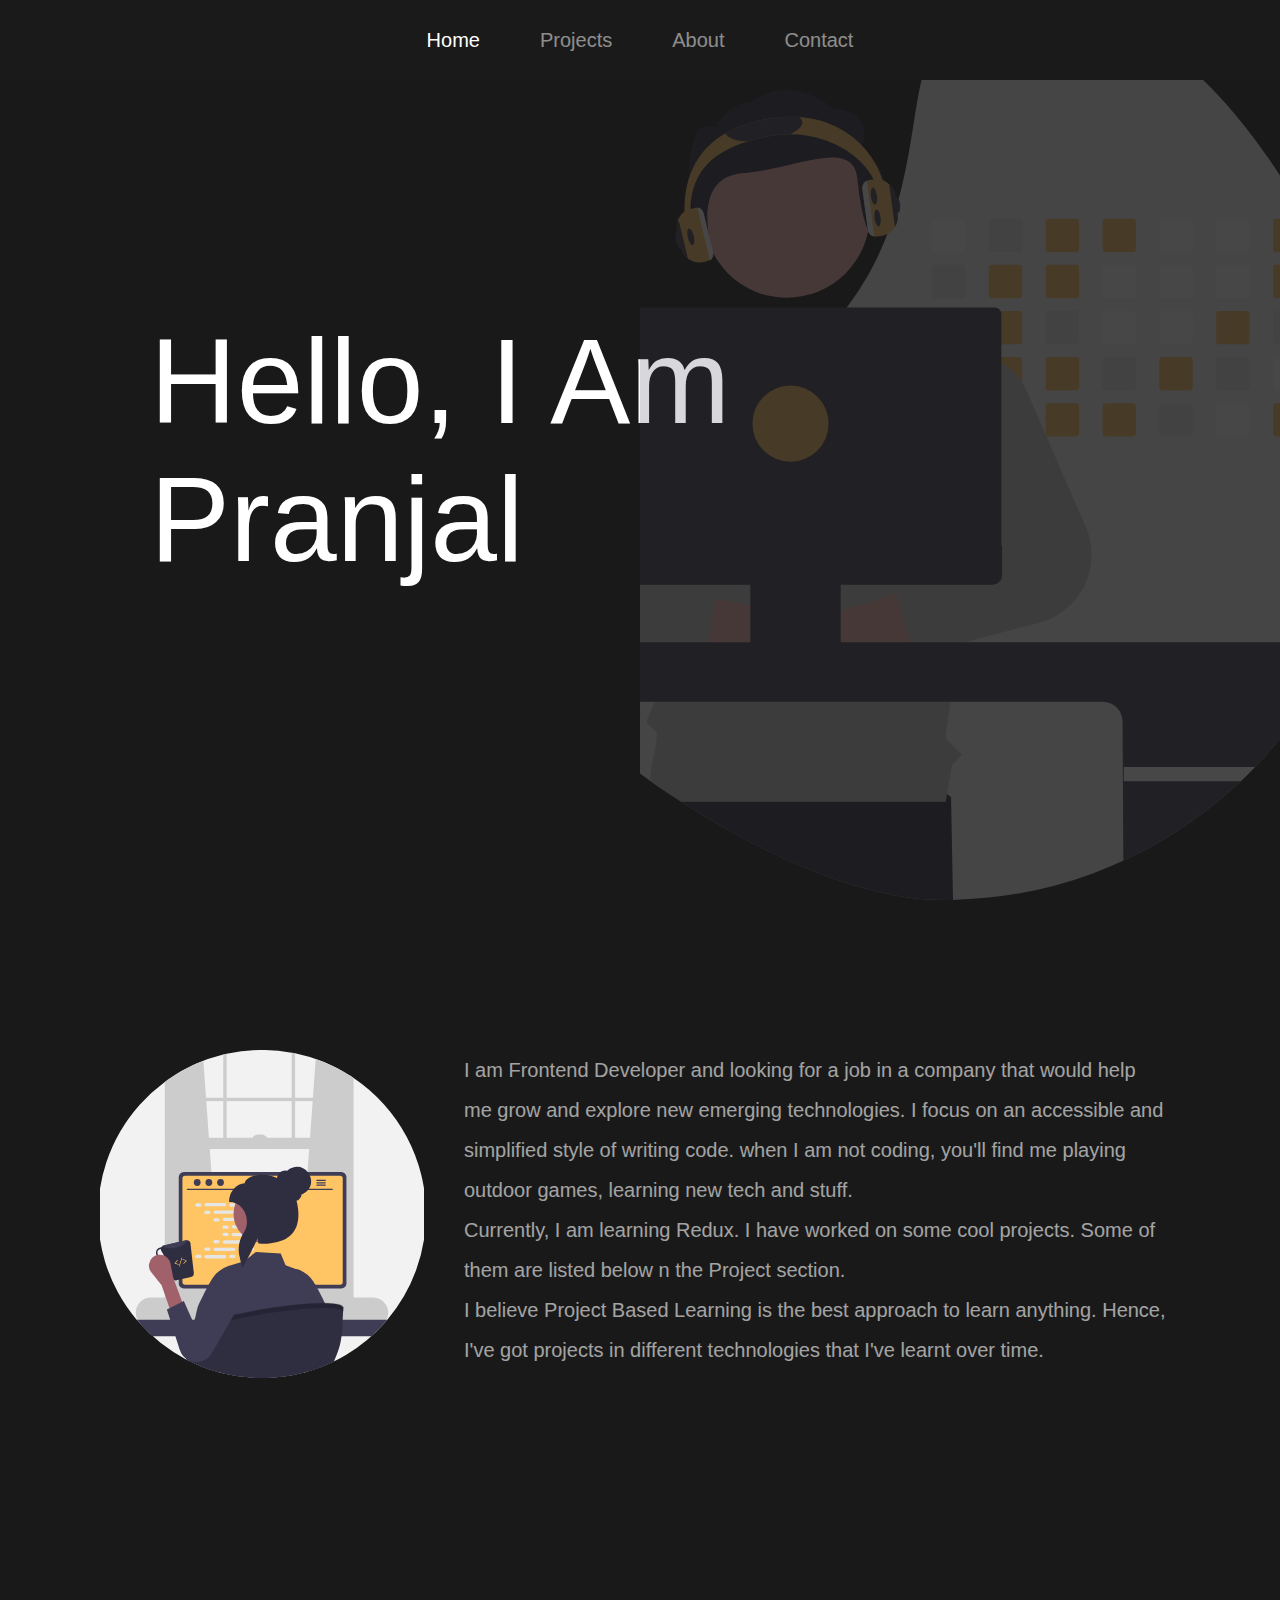
<file: index.html>
<!DOCTYPE html>
<html lang="en">
<head>
    <meta charset="UTF-8">
    <meta http-equiv="X-UA-Compatible" content="IE=edge">
    <meta name="viewport" content="width=device-width, initial-scale=1.0">
    <title>Portfolio</title>
    <link rel="stylesheet" href="./style.css">
</head>
<body>
    <!-- Navbar -->
  
            <nav class="navbar">
                <ul class="link-group">
                    <li class="link active"><a href="#">Home</a></li>
                    <li class="link"><a href="/project.html">Projects</a></li>
                    <li class="link"><a href="/about.html">About</a></li>
                    <li class="link"><a href="/contact.html">Contact</a></li>
                    
                </ul>
            </nav>


            <!-- Home Section -->
       

            <section class="home-section active">
                <h1 class="hero-heading">Hello, i am <br> Pranjal </h1>
                <!-- <img src="./IMG-20201010-WA0007.jpg" class="home-img" alt=""> -->
                <img src="./svgimag1.svg" class="home-img" alt="">
            </section>



        <!-- About section -->

        <section class="about-section">
            <div class="about">
                <div class="about-img-container">
                    <!-- <img src="./IMG-20201010-WA0007.jpg" class="about-img" alt=""> -->
                    <img src="./svgimg.svg" class="about-img" alt="">
                    <!-- <button class="download-cv-btn">Download CV</button> -->
                </div>
                <p class="about-info">I am Frontend Developer and looking for a job in a company
                    that would help me grow and explore new emerging technologies.
                    I focus on an accessible and simplified style of writing code.
                    when I am not coding, you'll find me playing outdoor games, learning new 
                    tech and stuff. <br>
                Currently, I am learning Redux. I have worked on some cool projects. 
                Some of them are listed below n the Project section. <br>
                I believe Project Based Learning is the best approach to learn anything.
                Hence, I've got projects in different technologies that I've learnt over time.
                  
                </p>

            </div>

</body>
</html>
</file>
<file: style.css>
* {
    margin: 0;
    padding: 0;
    box-sizing: border-box;
}

body {
    width: 100%;
    max-width: 1400px;
    display: block;
    margin: auto;
    min-height: 100vh;
    background: #191919;
    font-family: sans-serif;

}

.navbar {
    width: 100%;
    position: fixed;
    top: 0;
    left: 0;
    display: flex;
    justify-content: center;
    align-items: center;
    z-index: 9;
    background: #1a1a1a;
}

.link-group {
    list-style: none;
    display: flex;
}

.link a {
    color: white;
    opacity: 0.5;
    text-decoration: none;
    text-transform: capitalize;
    padding: 10px 30px;
    line-height: 80px;
    transition: .5s;
    font-size: 20px;
}

.link a:hover,
.link.active a {
    opacity: 1;
}

/* home section */

.home-section.active,
.project-section.active {
    position: relative;
    opacity: 1;
    z-index: 8;
}


.home-section {
    width: 100%;
    height: 100vh;
    padding: 0 150px;
    display: flex;
    align-items: center;
    position: fixed;
    top: 0;
    opacity: 0;
    transition: 1s;
}

.hero-heading {
    color: #fff;
    font-size: 120px;
    text-transform: capitalize;
    font-weight: 300;
}

.home-img {
    position: absolute;
    top: 0;
    right: 0;
    height: 100vh;
    width: 50%;
    object-fit: cover;
    opacity: 0.2;
}


/* Project section */

.project-section {
    width: 100%;
    min-height: 100vh;
    padding: 150px 100px 100px;
    position: fixed;
    top: 0;
    transition: 1s;
}

.project-heading {
    font-size: 100px;
    background: #252525;
    text-transform: capitalize;
    text-align: center;
    margin-bottom: 50px;
    color: #1a1a1a;
    background-clip: text;
    -webkit-background-clip: text;
    -webkit-text-stroke: 8px transparent;
}

.project-container {
    display: grid;
    grid-template-columns: repeat(2, 1fr);
    grid-gap: 100px;
    padding-left: 16px;
    padding-right: 16px;
    margin-left: 16px;
    margin-right: 16px;

}

.project-card {
    height: 400px;
    position: relative;
}

.project-img {
    width: 100%;
    height: 75%;
    position: absolute;
    top: 0;
    left: 0;
    object-fit: cover;
    transition: .5s;
    border-radius: 16px;
}

.project-content {
    position: relative;
    padding: 40px;
    color: #fff;
    transition: .5s;
}

.project-title {
    font-size: 50px;
    text-transform: capitalize;
    text-align: center;
    font-weight: 300;
}

.project-info {
    margin: 40px;
    font-size: 20px;
    line-height: 30px;
    text-align: center;
}

.project-btn-grp {
    display: grid;
    grid-template-columns: repeat(2, 1fr);
    grid-gap: 20px;
}

.project-btn {
    height: 40px;
    text-transform: capitalize;
    font-size: 12px;
    border: none;
    background: grey;
    color: #fff;
    cursor: pointer;
    margin-top: 8px;
    border: 2px solid cadetblue;
    padding: 8px;
    font-weight: bold;
}

.repo{
    color: black;
    text-decoration: none;
    font-weight: bold;
}

.project-btn.live {
    background: grey;
    border: 2px solid #fff;
    margin-top: 8px;
    color: black;
    padding: 8px;
    
}

.project-card:hover .project-img {
    filter: blur(20px);
}

.project-card:hover .project-content {
    opacity: 1;
}


/* About section */

.about-section {
    width: 100%;
    min-height: 100vh;
    padding: 150px 100px 0;
    position: relative;
    top: 0;
    transition: 1s;
}

.about {
    width: 100%;
    display: grid;
    grid-template-columns: 30% 65%;
    grid-gap: 40px;
}

.about-img-container {
    position: relative;
}

.about-info {
    color: #fff;
    opacity: 0.6;
    font-size: 20px;
    line-height: 40px;
}

.about-img {
    width: 100%;
    height: 100%;
    object-fit: cover;
    border-radius: 20px;
}

.download-cv-btn {
    position: absolute;
    bottom: 20px;
    left: 50%;
    transform: translateX(-50%);
    padding: 10px 20px;
    color: #fff;
    border: none;
    font-size: 16px;
    text-transform: capitalize;
    cursor: pointer;
    transition: .5s;
    background: rgba(0, 0, 0, 0.5);
}

.download-cv-btn:hover {
    background: #000;
}


/* skill */

.skill-section{
    position: relative;
    margin: 100px 0;
}

.heading{
    text-align: center;
    font-size: 60px;
    color: #fff;
    text-transform: capitalize;
    font-weight: 300;
    margin-bottom: 100px;
}

.skills-container{
    width: 95%;
    margin: auto;
    display: grid;
    grid-template-columns: repeat(3, 1fr);
    grid-gap: 100px;
    color: #fff;
}
.skill-card{
    position: relative;
}
.skill-img{
    display: block;
    margin: auto;
    height: 100px;
}


/* timeline */

.timeline{
    display: block;
    width: 80%;
    margin: 150px auto;
}

.timeline .heading{
    margin-bottom: 150px;
}

.card{
    width: 45%;
    padding: 30px;
    border-radius: 10px;
    color: #fff;
    display: block;
    margin: -40px 0;
    position: relative;
    background-color: #f00;
}

.card:nth-child(even){
    margin-left:  auto;
}

.card:nth-child(even):before{
    content: '';
    position: absolute;
    left: -15%;
    top: 50%;
    transform: translateY(-50%);
    width: 20px;
    height: 20px;
    border: 5px solid #191919;
    border-radius: 50%;
}

.card:nth-child(even):after{
    content: '';
    position: absolute;
    left: -8.5%;
    top: 50%;
    transform: translateY(-50%);
    width: 7%;
    height: 2px;
    background: #fff;
    z-index: -1;
}

.card:nth-child(odd):before{
    content: '';
    position: absolute;
    right: -13%;
    top: 50%;
    transform: translateY(-50%);
    width: 20px;
    height: 20px;
    border: 5px solid #191919;
    border-radius: 50%;
}

.card:nth-child(odd):after{
    content: '';
    position: absolute;
    right: -8.5%;
    top: 50%;
    transform: translateY(-50%);
    width: 7%;
    height: 2px;
    background: #fff;
    z-index: -1;
}

.card:nth-child(2), .card:nth-child(2):before{
    background: #ff4f4f;
}

.card:nth-child(3), .card:nth-child(3):before{
    background: #ffb84f;
}

.card:nth-child(4), .card:nth-child(4):before{
    background: #3dca5c;
}

.card:nth-child(5), .card:nth-child(5):before{
    background: #565252;
}

.card:nth-child(even) .card-body:before{
    content: '';
    position: absolute;
    left: -12%;
    top: 0;
    width: 0px;
    height: 105%;
    border: 1px dashed #fff;
    z-index: -1;
}


.card-title{
    font-size: 30px;
    font-weight: 300;
    margin-bottom: 20px;
}

/* contact section */


.contact-section{
    position: relative;
    top: 0;
    transition: 1s;
    padding: 100px 150px;
    height: 100vh;
    /* display: grid;
    grid-template-columns: repeat(2, 1fr);
    grid-gap: 50px; */
}

.contact-form input, .contact-form textarea{
    width: 100%;
    height: 40px;
    background: rgba(255, 255, 255, 0.2);
    border: 1px solid #fff;
    margin-bottom: 30px;
    border-radius: 5px;
    text-transform: capitalize;
    color: #fff;
}


::placeholder{
    color: #fff;
}

#msg{
    height: 280px;
    resize: none;
    font-family: sans-serif;
    padding: 16px;
}

#email,
#name {
    padding-left: 16px;
}
.form-submit-btn{
    background: #ff4f4f;
    color: #fff;
    text-transform: capitalize;
    padding: 15px 40px;
    display: block;
    margin: auto;
    border: none;
    border-radius: 10px;
    cursor: pointer;
}

.icon{
    color: white;
    padding: 0.25rem 0rem 0.25rem 0.5rem;
    font-size:  14px;
}

.icon i{
    color: rgb(141, 164, 241);
} 

.main-title{
    font-size: 1.5rem;
    font-weight: bold;
    padding-top: 2rem;
}

/* .contact-info li{
    padding-top: 0.rem;
} */
.social-media {
    padding: 3 rem;
    display:flex;
    flex-direction: row;
    flex-wrap: wrap;
    justify-content: space-evenly;

    /* align-items: center; */
    /* grid-column-start: 1;
    grid-column-end: 4;*/
 }
</file>
